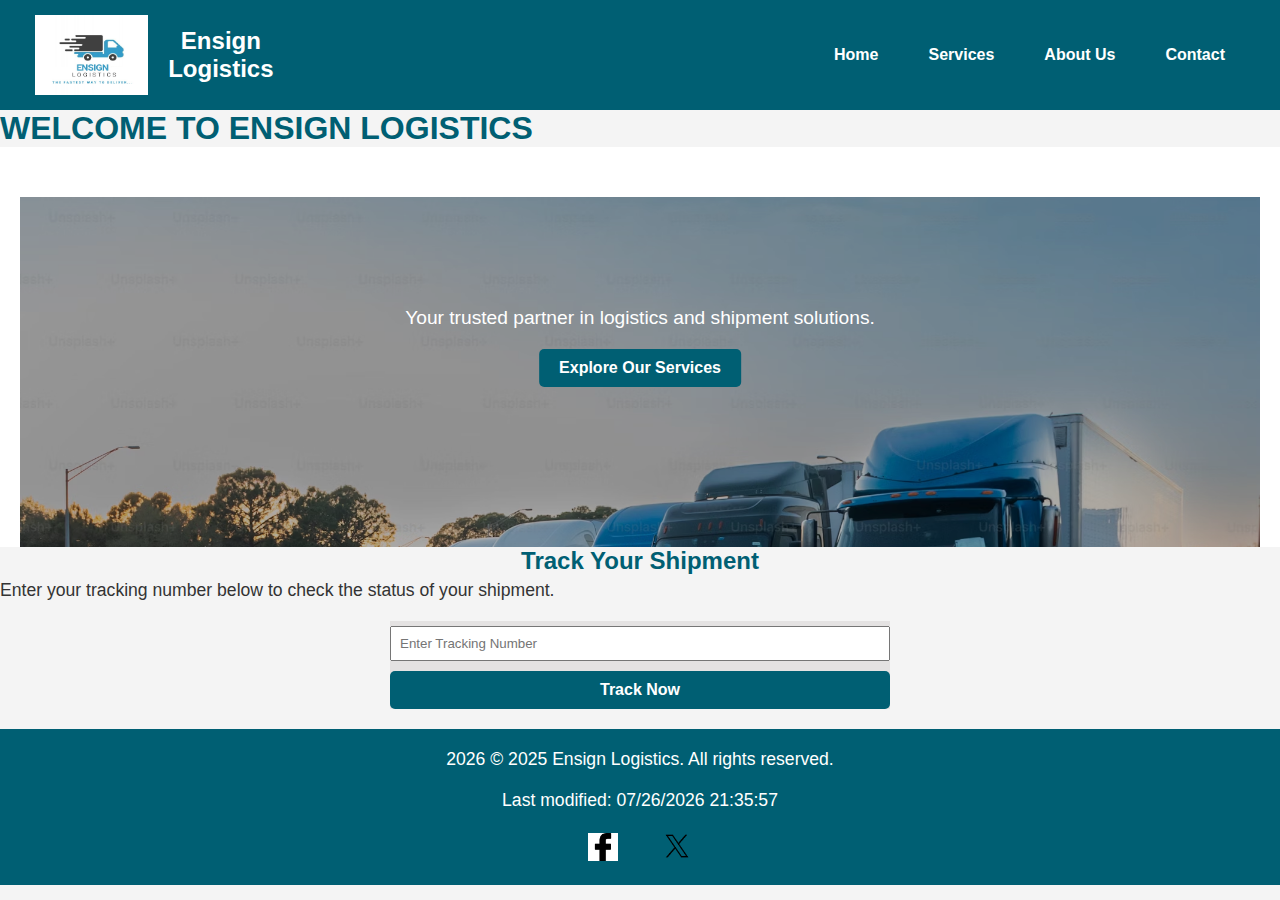
<file: project_3/index.html>
<!DOCTYPE html>
<html lang="en">
<head>
    <meta charset="UTF-8">
    <meta name="viewport" content="width=device-width, initial-scale=1.0">
    <meta name="decription" content="WDD-131 by Wisdom Samuel home page for ensignlogistics and shipping company">
    <meta name="author" content="Wisdom Samuel Etim">
    <title>Ensign Logistics - Home</title>
    <link href="https://fonts.googleapis.com/css2?family=Roboto:wght@300;400;700&family=Open+Sans:wght@300;400;700&display=swap" rel="stylesheet">

    <link rel="stylesheet" href="ensign.css">
    <script src="ensign.js" defer></script>
</head>
<body>
    <header>
        <img src="images/Logo.jpg" alt="site logo" width="200">
        <div class="logo">Ensign Logistics</div>
        <nav>
            
            <ul class="nav-links">
                <li><a href="index.html">Home</a></li>
                <li><a href="service.html">Services</a></li>
                <li><a href="about.html">About Us</a></li>
                <li><a href="contact.html">Contact</a></li>
            </ul>
        </nav>
        <input type="checkbox" id="menu-toggle">
    <label for="menu-toggle" class="menu-icon">&#9776;</label>
    </header>
    
    
        
            <h1>WELCOME TO ENSIGN LOGISTICS</h1>
            <section class="hero">
                <h1>Welcome to Ensign Logistics</h1>
                <img src="images/ab_hero.png" alt="Fast and Reliable Logistics" loading="lazy" width="600" height="400">
                <div class="hero-text">
                    <p>Your trusted partner in logistics and shipment solutions.</p>
                    <a href="service.html" class="btn">Explore Our Services</a>
                </div>
            </section>

            <section class="tracking-section">
                <h2>Track Your Shipment</h2>
                <p>Enter your tracking number below to check the status of your shipment.</p>
                <form action="track.html" method="GET">
                    <input type="text" id="tracking-number" name="tracking" placeholder="Enter Tracking Number" required>
                    <button type="submit" class="btn">Track Now</button>
                </form>
            </section>
        
        <footer>
        <p>
            <span id="currentyear"></span> &copy; 2025 Ensign Logistics. All rights reserved.
        </p>
        <p id="last-modified"></p>
        <div class="sociallinks">
            <a href="https://facebook.com" target="_blank"><img src="images/face_book.png" alt="Facebook"></a>
            <a href="https://twitter.com" target="_blank"><img src="images/icons8-x-logo-100.png" alt="Twitter"></a>
        </div>
    </footer> 
            
</body>
</html>
</file>
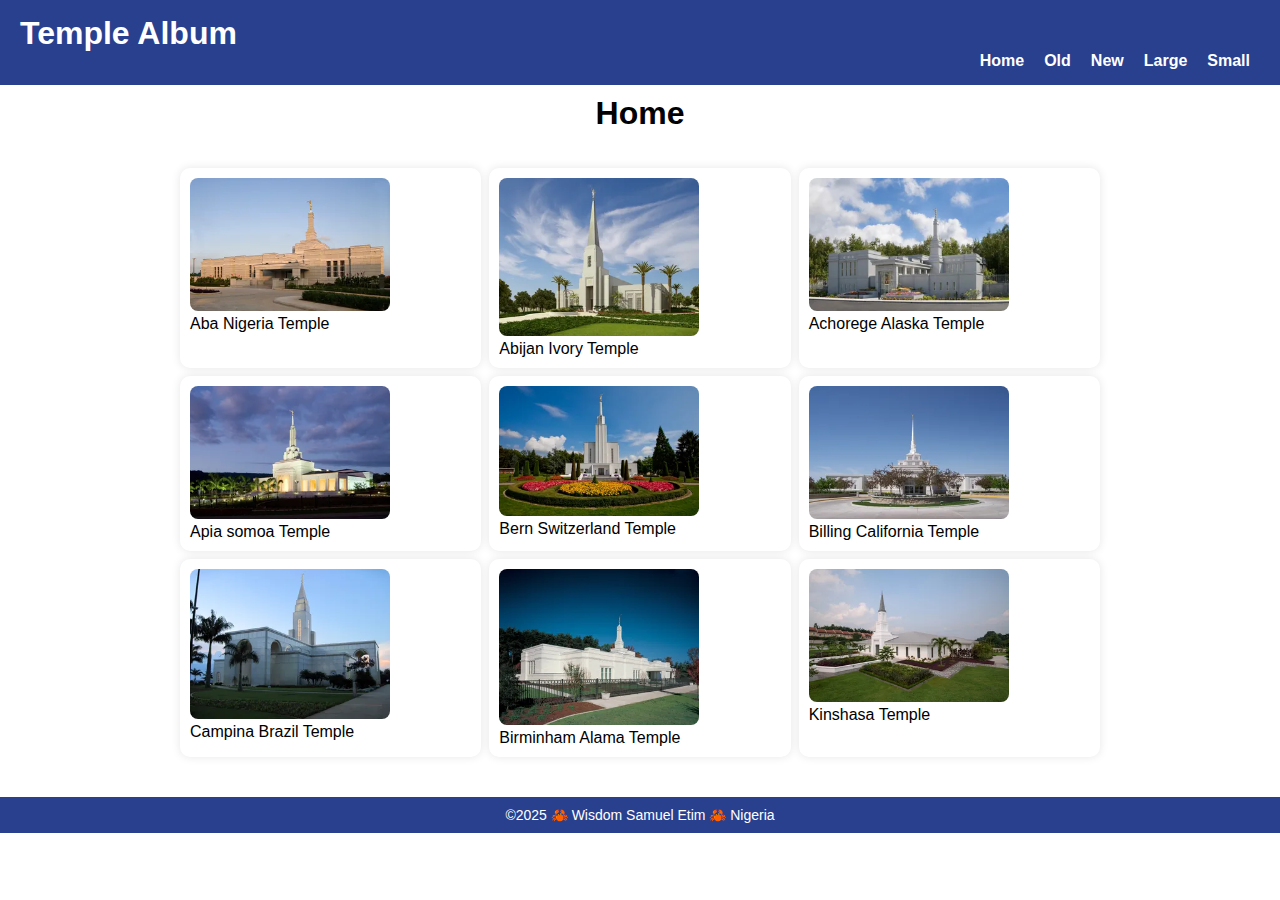
<file: temple.html>
<!DOCTYPE html>
<html lang="en">
<head>
    <meta charset="UTF-8">
    <meta name="viewport" content="width=device-width, initial-scale=1.0">
    <meta name="description" content="WDD131- dynamic web Fundamental by Wisdom this temple photo gallery">
    <meta name="author" content=" wisdom Samuel Etim">
    <link rel="stylesheet" href="temples.css">
    <link rel="stylesheet" href="temples-large.css">
    <script src="temples.js" defer></script>
    <title>Temple Album</title>
   </head>
   <body>
    <header>
    <div class="logo" >Temple Album</div>
      <nav>
        <ul>
            <li><a href="#">Home</a></li>
            <li><a href="#">Old</a></li>
            <li><a href="#">New</a></li>
            <li><a href="#">Large</a></li>
            <li><a href="#">Small</a></li>
        </ul>
      </nav>
      <input type="checkbox" id="menu-toggle">
    <label for="menu-toggle" class="menu-icon">&#9776;</label>
     </header>
     <h1>Home</h1>
     <main>
      <figure>
        <img src="photos/aba_nigeria_temple_lds.webp" alt="aba Nigeria temple" width="200">
        <figcaption>Aba Nigeria Temple</figcaption>
      </figure>
      <figure>
        <img src="photos/abidjan_ivory_coast_temple.webp" alt="abijan ivory temple" width="200">
        <figcaption>Abijan Ivory Temple</figcaption>
      </figure>
      <figure>
        <img src="photos/anchorage_alaska_temple_lds.webp" alt="anchorage alaska temple" width="200">
        <figcaption>Achorege Alaska Temple</figcaption>
      </figure>
      <figure>
        <img src="photos/apia_samoa_temple_lds.webp" alt="apia_samoa_temple" width="200">
        <figcaption>Apia somoa Temple</figcaption>
      </figure>
      <figure>
        <img src="photos/bern_switzerland_temple_lds.webp" alt="bern_switzerland_temple" width="200">
        <figcaption>Bern Switzerland Temple</figcaption>
      </figure>
      <figure>
        <img src="photos/billings_temple_lds.webp" alt="billings_temple" width="200">
        <figcaption>Billing California Temple</figcaption>
      </figure>
      <figure>
        <img src="photos/campinas_brazil_temple.webp" alt="campina temple" width="200">
        <figcaption>Campina Brazil Temple</figcaption>
      </figure>
      <figure>
        <img src="photos/birmingham_alabama_temple_lds.webp" alt="birmingham_alabama_temple" width="200">
        <figcaption>Birminham Alama Temple</figcaption>
      </figure>
      <figure>
        <img src="photos/kinshasa_temple_exterior.webp" alt="kinshasa_temple" width="200">
        <figcaption>Kinshasa Temple</figcaption>
      </figure>
     </main>
    <footer>
        <p> 
            <span id="currentyear"></span>
            ©2025  <a href="index.html"></a> 🦀 Wisdom Samuel Etim 🦀 Nigeria
        </p>
        <p id="last-modified"></p>
    </footer>
</body>
</html>
</file>
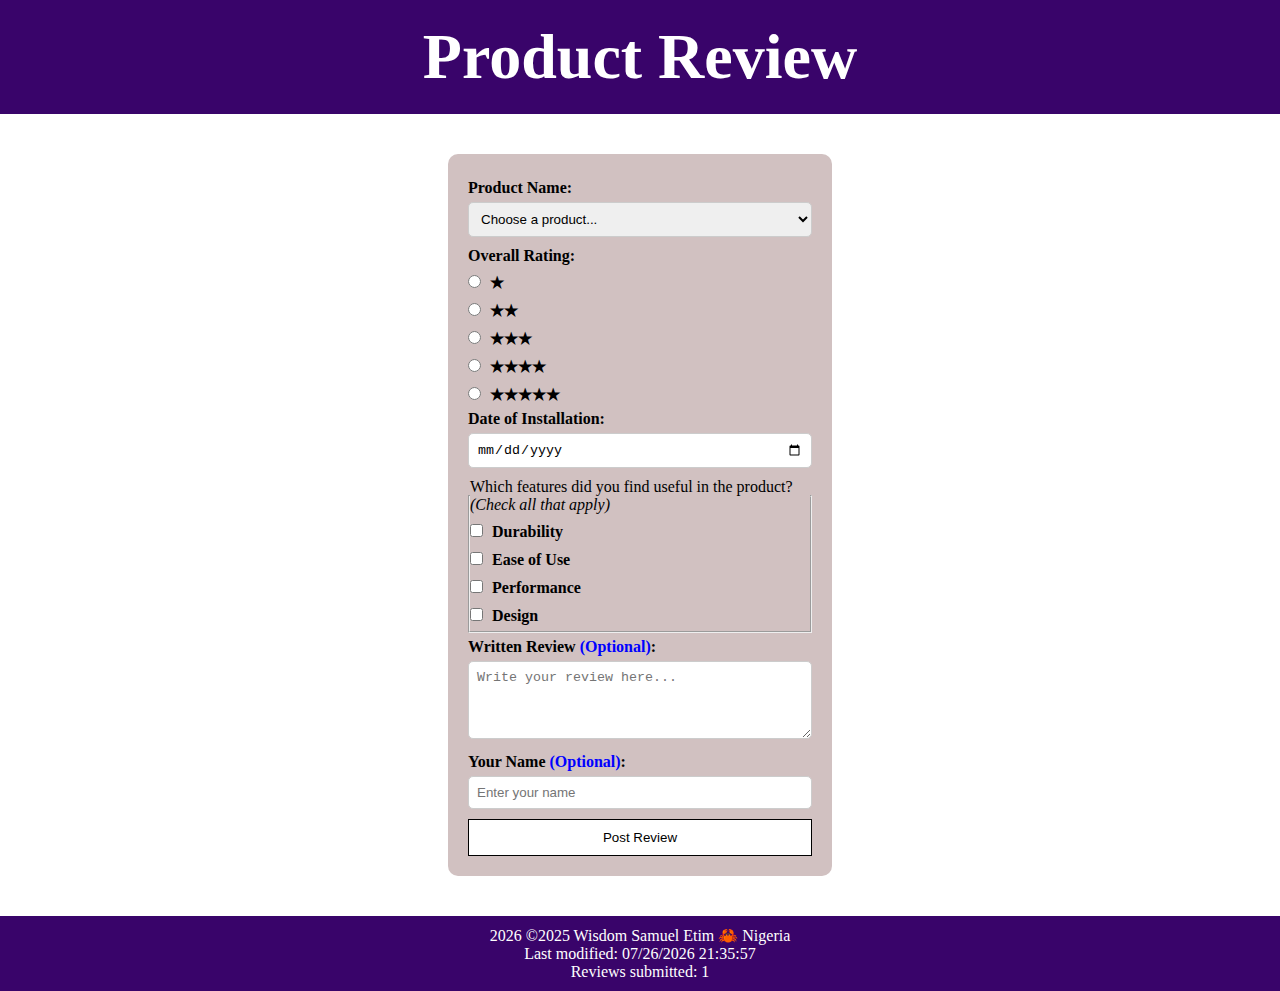
<file: project_2/review.html>
<!DOCTYPE html>
<html lang="en">
<head>
<meta charset="UTF-8">
<meta name="viewport" content="width=device-width, initial-scale=1.0">
<meta name="description" content="WDD131 - Product Review Form">
<meta name="author" content="Wisdom Samuel Etim">
<link rel="stylesheet" href="review.css">
<script src="review.js" defer></script>
<title>Product Review</title>
</head> 
<body>
    <header><h1>Product Review</h1></header>
    <main>
        <form method="get" action="ThankYou.html" class="prf">
            
            <label>Product Name:
                <select name="product">
                    <option value="">Choose a product...</option>
                    <option value="drink">America Cola</option>
                    <option value="chemical">Force Up</option>
                    <option value="hair gel">Soul Mate</option>
                </select>
            </label>

            <label>Overall Rating:</label>
            <label><input type="radio" name="rating" value="1"> ★</label>
            <label><input type="radio" name="rating" value="2"> ★★</label>
            <label><input type="radio" name="rating" value="3"> ★★★</label>
            <label><input type="radio" name="rating" value="4"> ★★★★</label>
            <label><input type="radio" name="rating" value="5"> ★★★★★</label>

            <label>Date of Installation:
                <input type="date" name="date">
            </label>

            <fieldset>
                <legend>Which features did you find useful in the product? <em>(Check all that apply)</em></legend>
                <label><input type="checkbox" name="features" value="durability"> Durability</label>
                <label><input type="checkbox" name="features" value="ease"> Ease of Use</label>
                <label><input type="checkbox" name="features" value="performance"> Performance</label>
                <label><input type="checkbox" name="features" value="design"> Design</label>
            </fieldset>

            <label>Written Review <span style="color:blue;" >(Optional)</span>:
                <textarea name="review" rows="4" placeholder="Write your review here..."></textarea>
            </label>

            <label>Your Name <span style="color:blue;">(Optional)</span>:
                <input type="text" name="name" placeholder="Enter your name">
            </label>

            <button type="submit">Post Review</button>
        </form>
    </main>

    <footer>
        <p>
            <span id="currentyear"></span> ©2025 
            Wisdom Samuel Etim 🦀 Nigeria
        </p>
        <p id="last-modified"></p>
        <p id="reviewCounter">Reviews submitted: 0</p>
    </footer>
</body>
</html>
</file>
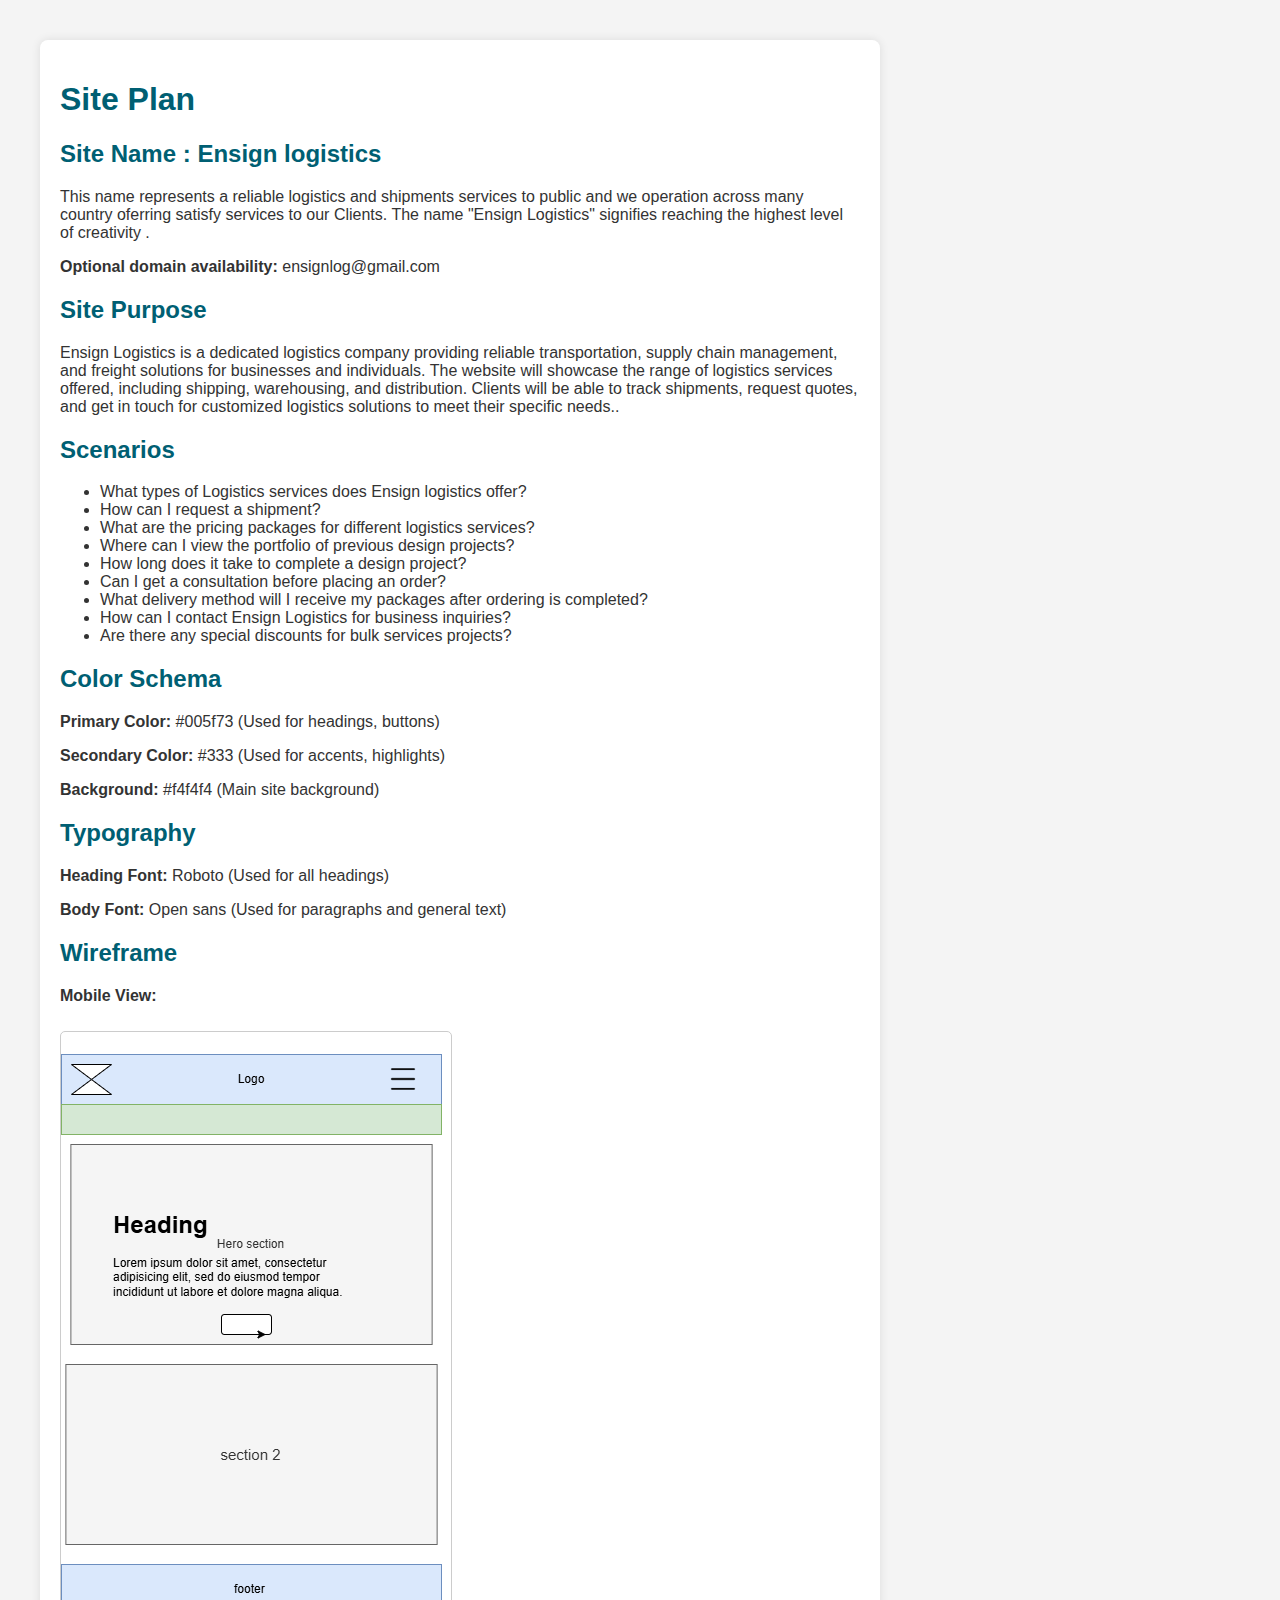
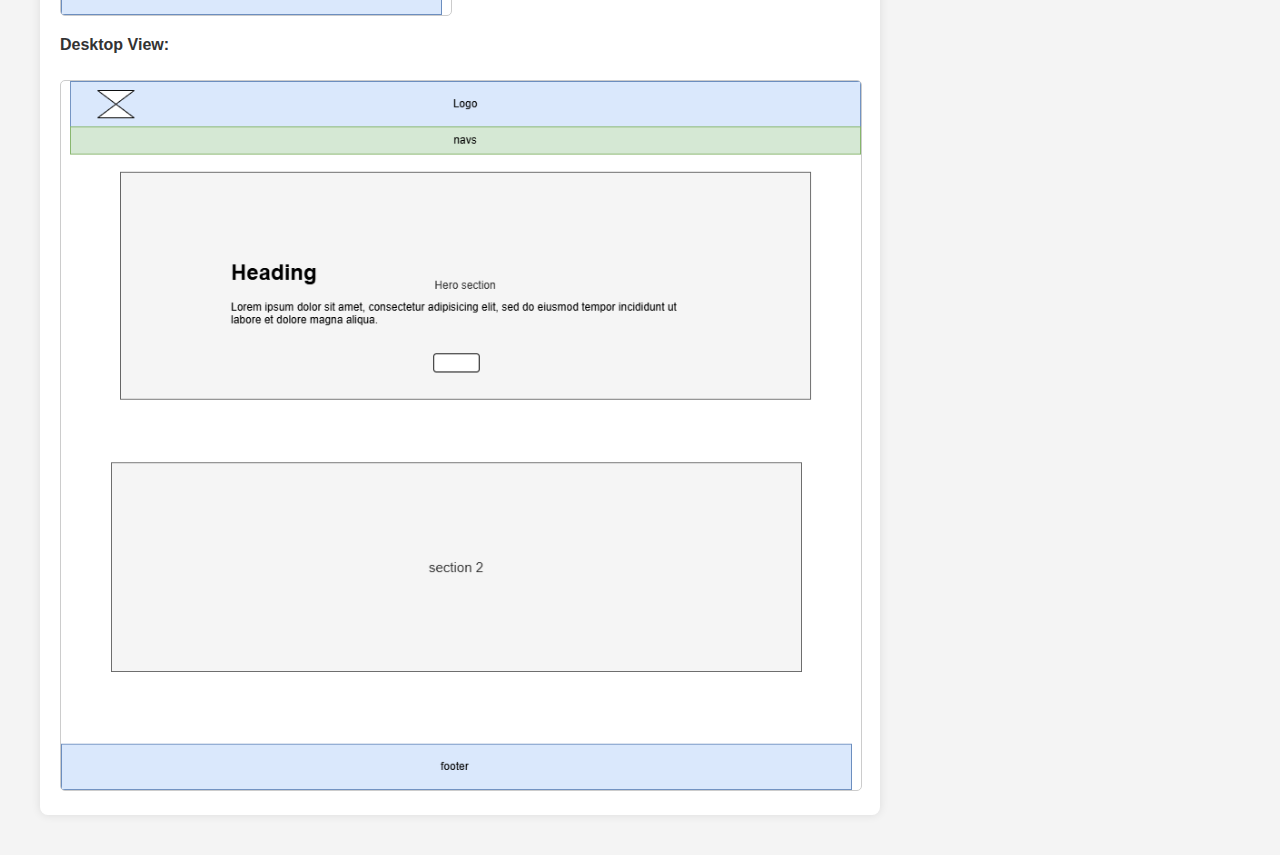
<file: project_2/siteplan.html>
<!DOCTYPE html>
<html lang="en">

<head>
    <meta charset="UTF-8">
    <meta name="viewport" content="width=device-width, initial-scale=1.0">
    <title>Site Plan</title>
    <link rel="stylesheet" href="siteplan.css">
</head>

<body>
    <div class="container">
        <h1>Site Plan</h1>

        <h2>Site Name <strong>: </strong>Ensign logistics</h2>

        <p>This name represents a reliable logistics and shipments services to public and we operation across many  country
            oferring satisfy services to our Clients. The name "Ensign Logistics" signifies reaching the highest level of creativity
            .</p>
        <p><strong>Optional domain availability: </strong> ensignlog@gmail.com</p>

        <h2>Site Purpose</h2>
        <p>Ensign Logistics is a dedicated logistics company providing reliable transportation, supply chain management, and freight solutions for businesses and individuals.
         The website will showcase the range of logistics services offered, including shipping, warehousing, and distribution. 
         Clients will be able to track shipments, request quotes, and get in touch for customized logistics solutions to meet their specific needs..</p>

        <h2>Scenarios</h2>
        <ul>
            <li>What types of Logistics services does Ensign logistics offer?</li>
            <li>How can I request a shipment?</li>
            <li>What are the pricing packages for different logistics services?</li>
            <li>Where can I view the portfolio of previous design projects?</li>
            <li>How long does it take to complete a design project?</li>
            <li>Can I get a consultation before placing an order?</li>
            <li>What delivery method will I receive my packages after ordering is completed?</li>  
            <li>How can I contact Ensign Logistics for business inquiries?</li>
            <li>Are there any special discounts for bulk services projects?</li>
        </ul>

        <h2>Color Schema</h2>
        <p><strong>Primary Color:</strong> #005f73 (Used for headings, buttons)</p>
        <p><strong>Secondary Color:</strong> #333 (Used for accents, highlights)</p>
        <p><strong>Background:</strong> #f4f4f4 (Main site background)</p>

        <h2>Typography</h2>
        <p><strong>Heading Font:</strong> Roboto (Used for all headings)</p>
        <p><strong>Body Font:</strong> Open sans (Used for paragraphs and general text)</p>

        <h2>Wireframe</h2>
        <div class="wireframe">
            <p><strong>Mobile View:</strong></p>
            <img src="images/Diagram_mobile.png" alt="Mobile Wireframe">
            <p><strong>Desktop View:</strong></p>
            <img src="images/destop_diagram.png" alt="Desktop Wireframe">
        </div>
    </div>
</body>

</html>
</file>
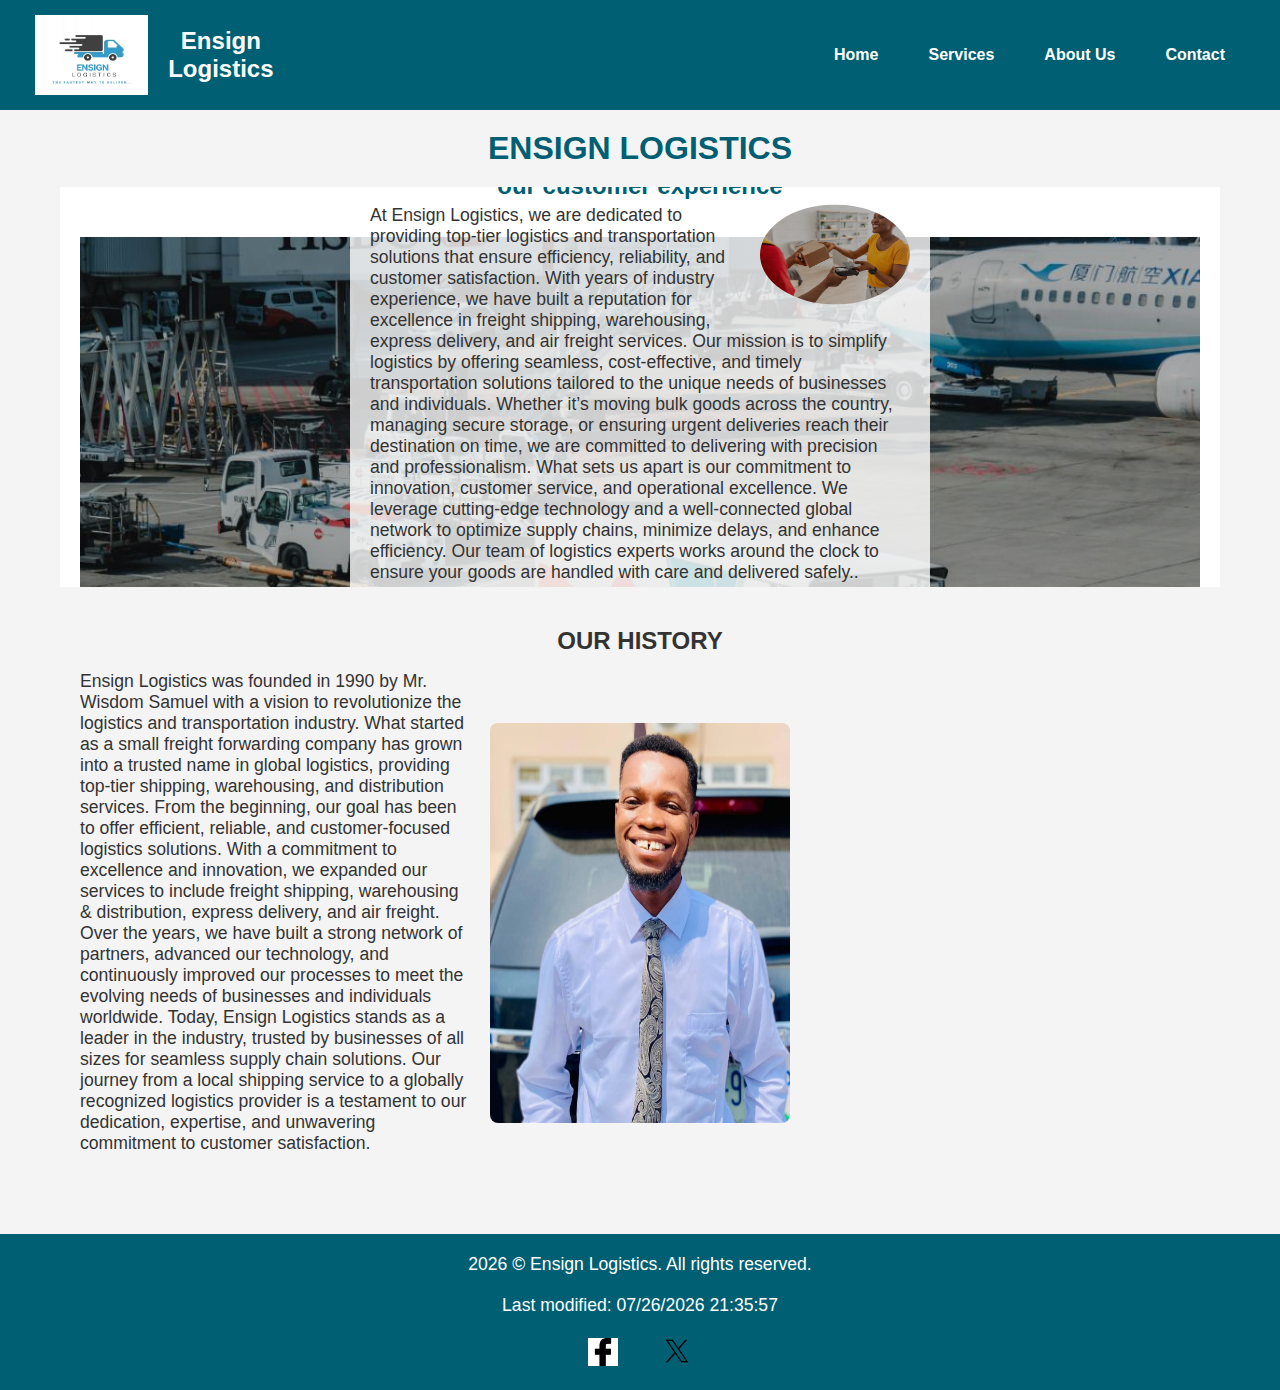
<file: project_3/about.html>
<!DOCTYPE html>
<html lang="en">
<head>
    <meta charset="UTF-8">
    <meta name="viewport" content="width=device-width, initial-scale=1.0">
    <meta name="decription" content="WDD-131 by Wisdom Samuel home page for ensignlogistics and shipping company">
    <meta name="author" content="Wisdom Samuel Etim">
    <title>Ensign Logistics - About Us</title>
    <link href="https://fonts.googleapis.com/css2?family=Roboto:wght@300;400;700&family=Open+Sans:wght@300;400;700&display=swap" rel="stylesheet">
   <link rel="stylesheet" href="ensign.css">
    <script src="ensign.js" defer></script>
</head>
<body>
    <header>
        <img src="images/Logo.jpg" alt="site logo" width="200">
        <div class="logo">Ensign Logistics</div>
        <nav>
            <ul class="nav-links">
                <li><a href="index.html">Home</a></li>
                <li><a href="service.html">Services</a></li>
                <li><a href="about.html">About Us</a></li>
                <li><a href="contact.html">Contact</a></li>
            </ul>
        </nav>
    </header>

    <main>
     
            <h1>ENSIGN LOGISTICS</h1>
            <div class="hero">
            <img src="images/hsbc(2).jpg" alt="Hero background image" loading="lazy" width="600" height="400">
            <article>
                <h2> our customer experience</h2>
                <img src="images/happy1.png" alt="Happy Client">
                <p>At Ensign Logistics, we are dedicated to providing top-tier logistics and transportation solutions that ensure efficiency, reliability, and customer satisfaction. With years of industry experience, we have built a reputation for excellence in freight shipping, warehousing, express delivery, and air freight services.
                    Our mission is to simplify logistics by offering seamless, cost-effective, and timely transportation solutions tailored to the unique needs of businesses and individuals. Whether it’s moving bulk goods across the country, managing secure storage, or ensuring urgent deliveries reach their destination on time, we are committed to delivering with precision and professionalism.  
                    What sets us apart is our commitment to innovation, customer service, and operational excellence. We leverage cutting-edge technology and a well-connected global network to optimize supply chains, minimize delays, and enhance efficiency. Our team of logistics experts works around the clock to ensure your goods are handled with care and delivered safely..</p>
            </article>
        </div>
        <section class="history-section">
            <h2>OUR HISTORY</h2>
            <div class="section1">
                <p>Ensign Logistics was founded in 1990 by Mr. Wisdom Samuel with a vision to revolutionize the logistics and transportation industry. What started as a small freight forwarding company has grown into a trusted name in global logistics, providing top-tier shipping, warehousing, and distribution services.

                    From the beginning, our goal has been to offer efficient, reliable, and customer-focused logistics solutions. With a commitment to excellence and innovation, we expanded our services to include freight shipping, warehousing & distribution, express delivery, and air freight. Over the years, we have built a strong network of partners, advanced our technology, and continuously improved our processes to meet the evolving needs of businesses and individuals worldwide.
                    
                   Today, Ensign Logistics stands as a leader in the industry, trusted by businesses of all sizes for seamless supply chain solutions. Our journey from a local shipping service to a globally recognized logistics provider is a testament to our dedication, expertise, and unwavering commitment to customer satisfaction.
                </p>
                <img src="images/bio.jpg" alt="history section image" loading="lazy" width="600" height="400">

            </main>


    <footer>
        <p>
            <span id="currentyear"></span> &copy;  Ensign Logistics. All rights reserved.
        </p>
        <p id="last-modified"></p>
        <div class="sociallinks">
            <a href="https://facebook.com" target="_blank"><img src="images/face_book.png" alt="Facebook"></a>
            <a href="https://twitter.com" target="_blank"><img src="images/icons8-x-logo-100.png" alt="Twitter"></a>
        </div>
    </footer> 
</body>
</html>
</file>
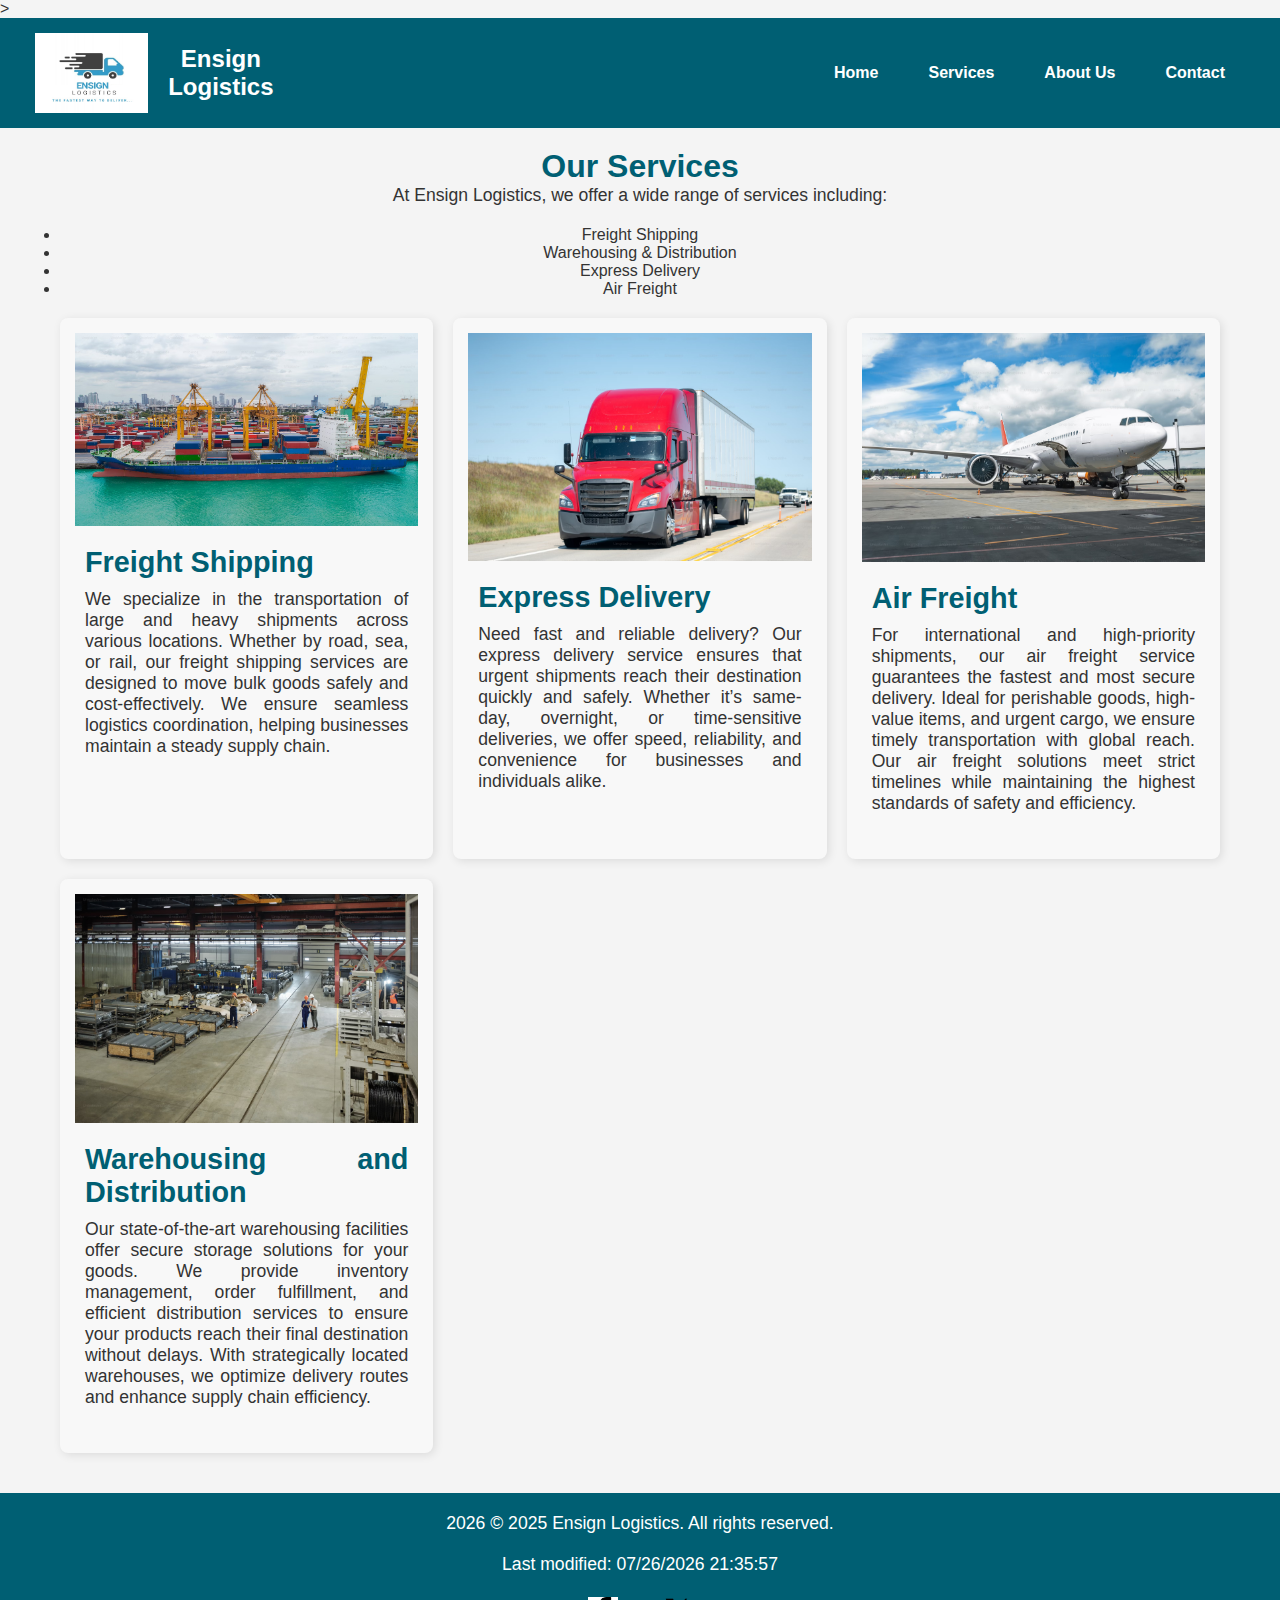
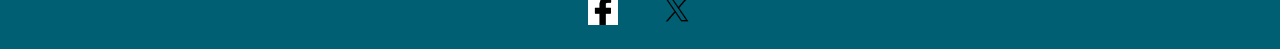
<file: project_3/service.html>
<!DOCTYPE html>
<html lang="en">
<head>
    <meta charset="UTF-8">
    <meta name="viewport" content="width=device-width, initial-scale=1.0">
    <meta name="decription" content="WDD-131 by Wisdom Samuel home page for ensignlogistics and shipping company">
    <meta name="author" content="Wisdom Samuel Etim">
    <link href="https://fonts.googleapis.com/css2?family=Roboto:wght@300;400;700&family=Open+Sans:wght@300;400;700&display=swap" rel="stylesheet">
>
    <title>Ensign Logistics - Services</title>
    <link rel="stylesheet" href="ensign.css">
    <script src="ensign.js" defer></script>
</head>
<body>

    <header>
        <img src="images/Logo.jpg" alt="site logo" width="200">
        <div class="logo">Ensign Logistics</div>
        <nav>
            <ul class="nav-links">
                <li><a href="index.html">Home</a></li>
                <li><a href="service.html">Services</a></li>
                <li><a href="about.html">About Us</a></li>
                <li><a href="contact.html">Contact</a></li>
            </ul>
        </nav>
    </header>
    

    <main>
        <section>
            <h1>Our Services</h1>
            <p>At Ensign Logistics, we offer a wide range of services including:</p>
            <ul>
                <li>Freight Shipping</li>
                <li>Warehousing & Distribution</li>
                <li>Express Delivery</li>
                <li>Air Freight</li>
            </ul>
        </section>
        
        <div class="service-details">
            <article>
                <img src="images/shipping.png" alt="shipping service" loading="lazy" width="600" height="400">
                <div class="service-description">
                    <h4>Freight Shipping</h4>
                    <p>We specialize in the transportation of large and heavy shipments across various locations. Whether by road, sea, or rail, our freight shipping services are designed to move bulk goods safely and cost-effectively. We ensure seamless logistics coordination, helping businesses maintain a steady supply chain.</p>
                </div>
            </article>

            <article>
                <img src="images/truck.png" alt="express service" loading="lazy" width="600" height="400">
                <div class="service-description">
                    <h4>Express Delivery</h4>
                    <p>Need fast and reliable delivery? Our express delivery service ensures that urgent shipments reach their destination quickly and safely. Whether it’s same-day, overnight, or time-sensitive deliveries, we offer speed, reliability, and convenience for businesses and individuals alike.</p>
                </div>
            </article>

            <article>
                <img src="images/flight.png" alt="flight service" loading="lazy" width="600" height="400">
                <div class="service-description">
                    <h4>Air Freight</h4>                  
                    <p>For international and high-priority shipments, our air freight service guarantees the fastest and most secure delivery. Ideal for perishable goods, high-value items, and urgent cargo, we ensure timely transportation with global reach. Our air freight solutions meet strict timelines while maintaining the highest standards of safety and efficiency.</p>
                </div>
            </article>

            <article>
                <img src="images/warehouse.png" alt="warehouse service" loading="lazy" width="600" height="400">
                <div class="service-description">
                    <h4>Warehousing and Distribution</h4>
                    <p>Our state-of-the-art warehousing facilities offer secure storage solutions for your goods. We provide inventory management, order fulfillment, and efficient distribution services to ensure your products reach their final destination without delays. With strategically located warehouses, we optimize delivery routes and enhance supply chain efficiency.</p>
                </div>
            </article>
        </div>
    </main>

    <footer>
        <p>
            <span id="currentyear"></span> &copy; 2025 Ensign Logistics. All rights reserved.
        </p>
        <p id="last-modified"></p>
        <div class="sociallinks">
            <a href="https://facebook.com" target="_blank"><img src="images/face_book.png" alt="Facebook"></a>
            <a href="https://twitter.com" target="_blank"><img src="images/icons8-x-logo-100.png" alt="Twitter"></a>
        </div>
    </footer> 

</body>
</html>
</file>
<file: project_3/ensign.css>
/* Color Scheme */
:root {
    --primary-color: #005f73; /* Used for headings, buttons */
    --background-color: #faf4f4; /* Main site background */
    --text-color: #333;  /* Text color */
    --link-hover-color: #ff7f00; /* Hover color for links */
    --footer-background-color: #005f73; /* Footer background */
}
*{
    margin: 0;
    padding: 0;
    box-sizing: border-box;
}

/* General Styles */
body {
    font-family: 'Open Sans', sans-serif;
    background-color: var(--background-color);
    margin: 0;
    padding: 0;
    color: var(--text-color);
}

/* Header */
header {
    background-color: var(--primary-color);
    padding: 15px;
    display: flex;
    align-items: center;
    margin-left: auto;
}

header img {
    height: 80px;
    width: 80px; 
    margin-left: 15px;
}

/* Navigation */
nav {
    display: flex;
    justify-content: space-between;
    align-items: center;
    background-color: var(--secondary-color);
    padding: 15px 20px;
    width: 100%;
}

.nav-links {
    list-style: none;
    display: flex;
    padding: 0;
    margin: 0;
    justify-content: flex-end; /* Fixed: Moves nav links to the right */
}

.nav-links li {
    margin-left: 15px; /* Ensures spacing between links */
}

.nav-links a {
    text-decoration: none;
    color: var(--text-color);
    font-size: 1rem;
    font-weight: bold;
    transition: color 0.3s ease;
}

.nav-links a:hover {
    color: var(--link-hover-color);
}
/* Hamburger Menu */
#menu-toggle {
    display: none;
  }
  
  .menu-icon {
    display: none;
    font-size: 28px;
    color: white;
    cursor: pointer;
  }
.hero {
    position: relative;
    width: 100%;
    height: 400px;
    overflow: hidden;
}

.hero img {
    width: 100%;
    height: auto;
    object-fit: cover;
    filter: brightness(0.7);
}

.hero-text {
    position: absolute;
    top: 50%;
    left: 50%;
    transform: translate(-50%, -50%);
    color: white;
    text-align: center;
}

.hero h1 {
    font-size: 2.5rem;
    margin-bottom: 10px;
    text-align: justify;
    color:#005f73; 
}

.hero-text p {
    font-size: 1.2rem;
    margin-bottom: 20px;
}

.btn {
    display: inline-block;
    --primary-color: #005f73; /* Used for headings, buttons */
    color: white;
    padding: 10px 20px;
    text-decoration: none;
    font-weight: bold;
    border-radius: 5px;
}

.btn:hover {
    background-color: #e66a00;
}


/* Tracking Section */
.tracking {
    text-align: center;
    padding: 20px;
}

.tracking input {
    padding: 8px;
    margin-top: 10px;
    width: 250px;
    display: block;
    margin: auto;
}

.tracking button {
    background-color: var(--primary-color);
    color: var(--text-color);
    padding: 10px;
    margin-top: 10px;
    border: none;
    cursor: pointer;
}

/* Form Styling */
form {
    display: flex;
    flex-direction: column;
    width: 500px;
    margin: auto;
    background-color: #e4e2e2;
    

}
h2{
    text-align: center;
    color:#005f73 ;
    margin-bottom: 5px;
}

form label {
    margin-top: 10px;
    font-weight: bold;
}

form input, form textarea {
    padding: 8px;
    margin-top: 5px;
}

button {
    background-color: var(--primary-color);
    color: var(--text-color);
    padding: 10px;
    margin-top: 10px;
    border: none;
    cursor: pointer;
}

/* Footer */
footer {
    background-color: #005f73; /* Footer background */
    color: var(--text-color);
    text-align: center;
    padding: 10px;
    bottom: 0;
    width: 100%;
    margin-top: 10px;
    align-items: right;
}




/* Responsive Styles */
@media (max-width: 768px) {
    .nav-links {
        display: none;
        flex-direction: column;
        position: absolute;
        top: 60px;
        left: 0;
        width: 100%;
        background-color: var(--secondary-color);
        padding: 10px 0;
    }

    .nav-links li {
        text-align: center;
        padding: 10px 0;
    }

    .hamburger {
        display: block;
    }

    .nav-links.active {
        display: flex;
    }
}
/******************************************** Contact Us *************************************************/

/* Color Scheme */
:root {
    --primary-color: #005f73; /* Used for headings, buttons */
    --background-color: #f8f9fa; /* Light background */
    --link-hover-color: #ff7f00; /* Hover effect for links */
    --footer-background-color: #005f73;  /* Footer background */
}

/* General Styles */
body {
    font-family: 'Open Sans', sans-serif;
    background-color: var(--background-color);
    margin: 0;
    padding: 0;
    color: var(--text-color);
}

/* Header */
header {
    background-color: var(--primary-color);
    padding: 15px 0;
    text-align: center;
}

nav {
    display: flex;
    justify-content: space-between;
    align-items: center;
    background-color: var(--secondary-color);
    padding: 15px 20px;
}

.logo {
    color: white;
    font-size: 1.5rem;
    font-weight: bold;
}

.nav-links {
    list-style: none;
    display: flex;
    padding: 0;
}

.nav-links li {
    margin: 0 15px;
}

.nav-links a {
    text-decoration: none;
    color: white;
    font-size: 1rem;
    font-weight: bold;
    transition: color 0.3s ease;
}

.nav-links a:hover {
    color: var(--link-hover-color);
}

/* Hamburger Menu */
.hamburger {
    display: none;
    font-size: 2rem;
    background: none;
    border: none;
    color: white;
    cursor: pointer;
}

/* Main Content */
main {
    padding: 40px 20px;
    text-align: center;
}

/* Contact Section */
h4 {
    font-size: 1.8rem;
    color: var(--primary-color);
    margin-bottom: 10px;
}

p {
    font-size: 1.1rem;
    margin-bottom: 20px;
}

/* Contact Support Button */
form button {
    background-color: var(--primary-color);
    color: white;
    padding: 12px 20px;
    font-size: 1rem;
    border: none;
    border-radius: 5px;
    cursor: pointer;
    transition: background 0.3s ease;
}

form button:hover {
    background-color: var(--link-hover-color);
}

/* Company Info Section */
.company-info {
    background: white;
    padding: 20px;
    border-radius: 8px;
    box-shadow: 0px 4px 8px rgba(0, 0, 0, 0.1);
    margin-top: 30px;
    text-align: center;
}

.company-info h2 {
    font-size: 1.6rem;
    color: var(--primary-color);
}

.company-info p {
    font-size: 1rem;
    margin: 5px 0;
}

/* Social Links */
.sociallinks a {
    margin: 0 10px;
    display: inline-block;
    transition: transform 0.3s ease;
}

.sociallinks a:hover {
    transform: scale(1.1);
}

/* Map */
iframe {
    border-radius: 10px;
    margin-top: 20px;
}

/* Form Styling */
.prf {
    background: white;
    padding: 20px;
    border-radius: 8px;
    box-shadow: 0px 4px 8px rgba(0, 0, 0, 0.1);
    width: 90%;
    max-width: 450px;
    margin: 20px auto;
}

.prf label {
    display: flex;
    align-items: center;
    font-weight: bold;
    margin: 10px 0 5px;
    color: var(--secondary-color);
}

/* Select, Input, and Textarea Styling */
.prf select,
.prf input[type="text"],
.prf input[type="date"],
.prf textarea {
    width: 100%;
    padding: 8px;
    border: 1px solid #ccc;
    border-radius: 5px;
    font-size: 1rem;
}

/* Radio & Checkbox Alignment */
.prf label input[type="radio"],
.prf label input[type="checkbox"] {
    margin-right: 10px;
    transform: scale(1.2); /* Makes it easier to click */
}

/* Align Radio Buttons in a Single Row */
.prf label[for="rating"] {
    display: flex;
    justify-content: space-between;
    align-items: center;
}

/* Reduce Fieldset Padding */
.prf fieldset {
    border: none;
    margin-top: 10px;
    padding: 0;
}

/* Submit Button */
.prf button {
    background-color: var(--primary-color);
    color: white;
    padding: 10px;
    font-size: 1rem;
    border: none;
    border-radius: 5px;
    cursor: pointer;
    width: 100%;
    margin-top: 15px;
    transition: background 0.3s ease;
}

.prf button:hover {
    background-color: var(--link-hover-color);
}



/* Footer */
footer {
    background-color: var(--footer-background-color);
    color: white;
    padding: 15px;
    margin-top: 40px;

}

/* Responsive Styles */
@media (max-width: 768px) {
    .nav-links {
        display: none;
        flex-direction: column;
        position: absolute;
        top: 60px;
        left: 0;
        width: 100%;
        background-color: var(--secondary-color);
        padding: 10px 0;
    }

    .nav-links li {
        text-align: center;
        padding: 10px 0;
    }

    .hamburger {
        display: block;
    }

    .nav-links.active {
        display: flex;
    }

    main {
        padding: 20px;
    }

    .company-info,
    .prf {
        width: 95%;
    }
}

/*********************************************** Our Service ***********************************************/
/* General Styles */
*{
    margin: 0;
    padding: 0;
    box-sizing: border-box;
}
body {
    font-family: Arial, sans-serif;
    margin: 0;
    padding: 0;
    background-color: #f4f4f4;
    color: #333;
}

/* Header Styles */
header {
    display: flex;
    align-items: center;
    justify-content: space-between;
    background-color: #005f73;
    padding: 15px 20px;
    color: white;
}

header img {
    width: 150px;
}


.logo {
    font-size: 1.5rem;
    font-weight: bold;
    margin-right: 20px;
}
nav {
    display: flex;
    justify-content: flex-end;
    align-items: center;
    background-color: var(--secondary-color);
    padding: 15px 20px;
}

.nav-links {
    list-style: none;
    display: flex;
    gap: 20px;
    justify-content: flex-end;
}

.nav-links li {
    display: flex;

}

.nav-links a {
    text-decoration: none;
    color: white;
    font-size: 1rem;
    transition: 0.3s;
}

.nav-links a:hover {
    text-decoration: underline;
}

.hamburger {
    display: none;
    font-size: 2rem;
    background: none;
    border: none;
    color: white;
    cursor: pointer;
}

/* Hero Section */
.hero {
    text-align: center;
    padding: 50px 20px;
    background-color: white;
}

main {
    display: grid;
    grid-template-columns: 1fr; /* Single column for smaller screens */
    gap: 20px;
    padding: 20px;
    max-width: 1200px;
    margin: auto;
}
h1{
    color:  #005f73; 
}

.service-details {
    display: grid;
    grid-template-columns: repeat(auto-fit, minmax(300px, 1fr)); 
    gap: 20px;
}

.service-details article {
    display: flex;
    flex-direction: column;
    align-items: center;
    text-align: justify;
    background: #f8f8f8;
    padding: 15px;
    border-radius: 8px;
    box-shadow: 2px 2px 10px rgba(0, 0, 0, 0.1);
}

.service-details article img {
    width: 100%;
    height: auto;
    margin-bottom: 10px;
    object-fit: cover;
}

.service-description {
    padding: 10px;
}


.btn {
    background-color: #005f73;
    color: white;
    padding: 10px 20px;
    text-decoration: none;
    font-size: 1rem;
    border-radius: 5px;
    transition: 0.3s;
}

.btn:hover {
    background-color: #ff7f00;
}

/* Footer Styles */
footer {
    text-align: center;
    padding: 20px;
    background-color: #005f73;
    color: white;
    margin-top: 20px;
    align-items: right;
}

footer a {
    color: white;
    text-decoration: none;
    font-weight: bold;
}

footer a:hover {
    text-decoration: underline;
}

.sociallinks {
    margin-top: 10px;
}

.sociallinks a img {
    width: 30px;
    margin: 0 10px;
    
}

/* Responsive Styles */
@media (max-width: 768px) {
    .hamburger {
        display: block;
    }
    .nav-links {
        display: none;
        flex-direction: column;
        position: absolute;
        background-color: #005f73;
        width: 100%;
        top: 60px;
        left: 0;
        padding: 10px 0;
    }
    .nav-links.active {
        display: flex;
    }
    .nav-links li {
        text-align: center;
        padding: 10px;
    }
}

/************************************ About Us **********************************************/
:root {
    --primary-color: #005f73; /* Used for headings, buttons */
    --background-color: #f8f9fa; /* Light background */
    --link-hover-color: #ff7f00; /* Hover effect for links */
    --footer-background-color: #005f73;  /* Footer background */
}

.hero h1 {
    position: absolute;
    top: 20%;
    left: 50%;
    transform: translate(-50%, -20%);
    font-size: 2.5rem;
    color: var(--secondary-color); /* Secondary color */
}

.hero article {
    position: absolute;
    top: 50%;
    left: 50%;
    transform: translate(-50%, -50%);
    max-width: 600px;
    text-align: left;
    background-color: rgba(255, 255, 255, 0.8); 
    padding: 20px;
    border-radius: 8px;
}

.hero article img {
    float: right;
    margin: 0 0 10px 10px;
    width: 150px;
    height: auto;
    border-radius: 50%;
}

/* History Section */
.history-section {
    padding: 20px;
    --background-color: #f8f9fa; /* Light background */
}

.history-section h2 {
    color: var(--accent1-color); /* Accent color for headings */
    text-align: center;
    margin-bottom: 1rem;
}

.history-section .section1 {
    display: grid;
    grid-template-columns: 1fr auto 1fr;
    gap: 20px;
    align-items: center;
    text-align: left;
}

.history-section .section1 img {
    max-width: 300px;
    border-radius: 8px;
}

/* Make it responsive */
@media (max-width: 768px) {
    .history-section {
        flex-direction: column;  /* Stack items on smaller screens */
        text-align: center;
    }

    .history-section img {
        max-width: 100%;
    }
}
</file>
<file: temples.css>
/* Hamburger Menu */
#menu-toggle {
    display: none;
  }
  
  .menu-icon {
    display: none;
    font-size: 28px;
    color: white;
    cursor: pointer;
  }
  
  /* Responsive Design */
  @media screen and (max-width: 768px) {
    nav ul {
      display: none;
      flex-direction: column;
      background-color: rgba(3, 31, 123, 0.852);
      position: absolute;
      top: 60px;
      right: 0;
      width: 100%;
      text-align: center;
    }
  
    nav ul li {
      padding: 15px 0;
      border-bottom: 1px solid #555;
    }
  
    .menu-icon {
      display: block;
    }
  
    /* Toggle menu */
    #menu-toggle:checked + .menu-icon + nav ul {
      display: flex;
    }
  }
  
  /* Responsive Image Gallery */
  main {
    display: grid;
    grid-template-columns: repeat(auto-fit, minmax(200px, 1fr));
    gap: 15px;
    padding: 20px;
  }
  
  figure {
    background: white;
    padding: 10px;
    border-radius: 10px;
    box-shadow: 0 0 10px rgba(0, 0, 0, 0.1);
  }
  
  img {
    max-width: 100%;
    height: auto;
    border-radius: 8px;
  }
  
  /* Footer */
  footer {
    margin-top: 20px;
    padding: 10px;
    background: #333;
    color: white;
    font-size: 14px;
  }
</file>
<file: temples-large.css>
*{
    margin: 0;
    padding: 0;
    box-sizing: border-box;
}
body{
    font-family: Arial, "Helvetica Neue", Helvetica, sans-serif;
}
header{
    background-color: rgba(3, 31, 123, 0.852);
    padding: 15px 20px;
    color: white;
   
}
.logo{
    color: white;
    font-weight: bold;
    height: auto;
    font-size: 2rem;
}
nav{
    display: flex;
    justify-content: flex-end;
    gap: 20px;
}
nav a{
    transition: background-color 0.3s ease;
    color: white;
   text-decoration: none;
   padding: 10px;
   font-weight: bold;
}
nav ul{
    display: flex;
    justify-content: flex-end;
    list-style-type: none;
    margin: 0 15;
    
}
nav ul li a:hover {
    color: #5d00ff;
    background-color: cornflowerblue;
}
h1{
    font-weight: bold;
    text-align: center;
    font-size: 2rem;
    margin-top: 10px;
}

main {
    flex: 3;
    max-width: 960px;
    margin: 1rem auto;
    display: grid;
    grid-template-columns: 1fr 1fr 1fr;
    gap: 0.5rem;
  }
footer{
 background-color:rgba(3, 31, 123, 0.852); 
 padding: 10px;
 text-align: center;
 color: white;

}
</file>
<file: project_2/review.css>
*{
    margin: 0;
    padding: 0;
    box-sizing: border-box;
}
header{
    background-color: rgb(57, 4, 106);
    color: white;
    font-weight: bold;
    font-size: 2rem;
    padding: 20px;
    text-align: center;

}
form {
    background-color: #D1C1C1; 
    padding: 20px;
    border-radius: 10px;
    width: 30%; 
    margin: 40px auto;
    height: auto;
}

label {
    display: block;
    margin: 5px 0;
    font-weight: bold;
}

input, select, textarea {
    width: 100%;
    padding: 8px;
    margin: 5px 0;
    border: 1px solid #ccc;
    border-radius: 5px;
}

input[type="checkbox"], input[type="radio"] {
    width: auto;
    margin-right: 5px;
}

button {
    background-color: #fff;
    padding: 10px;
    border: 1px solid black;
    width: 100%;
    cursor: pointer;
}

button:hover {
    background-color: #ccc;
}

footer{
    background-color:rgb(57, 4, 106);
    padding: 10px;
    text-align: center;
    color: white;
    margin-top: 40px;
}
</file>
<file: project_2/siteplan.css>
body {
    font-family: Arial, sans-serif;
    margin: 20px;
    padding: 20px;
    background-color: #f4f4f4;
    color: #333;
}

h1,
h2 {
    color: #005f73;
}

.container {
    max-width: 800px;
    background: #fff;
    padding: 20px;
    border-radius: 8px;
    box-shadow: 0 0 10px rgba(0, 0, 0, 0.1);
}

.wireframe img {
    max-width: 100%;
    border: 1px solid #ccc;
    border-radius: 5px;
    margin-top: 10px;
}
</file>
